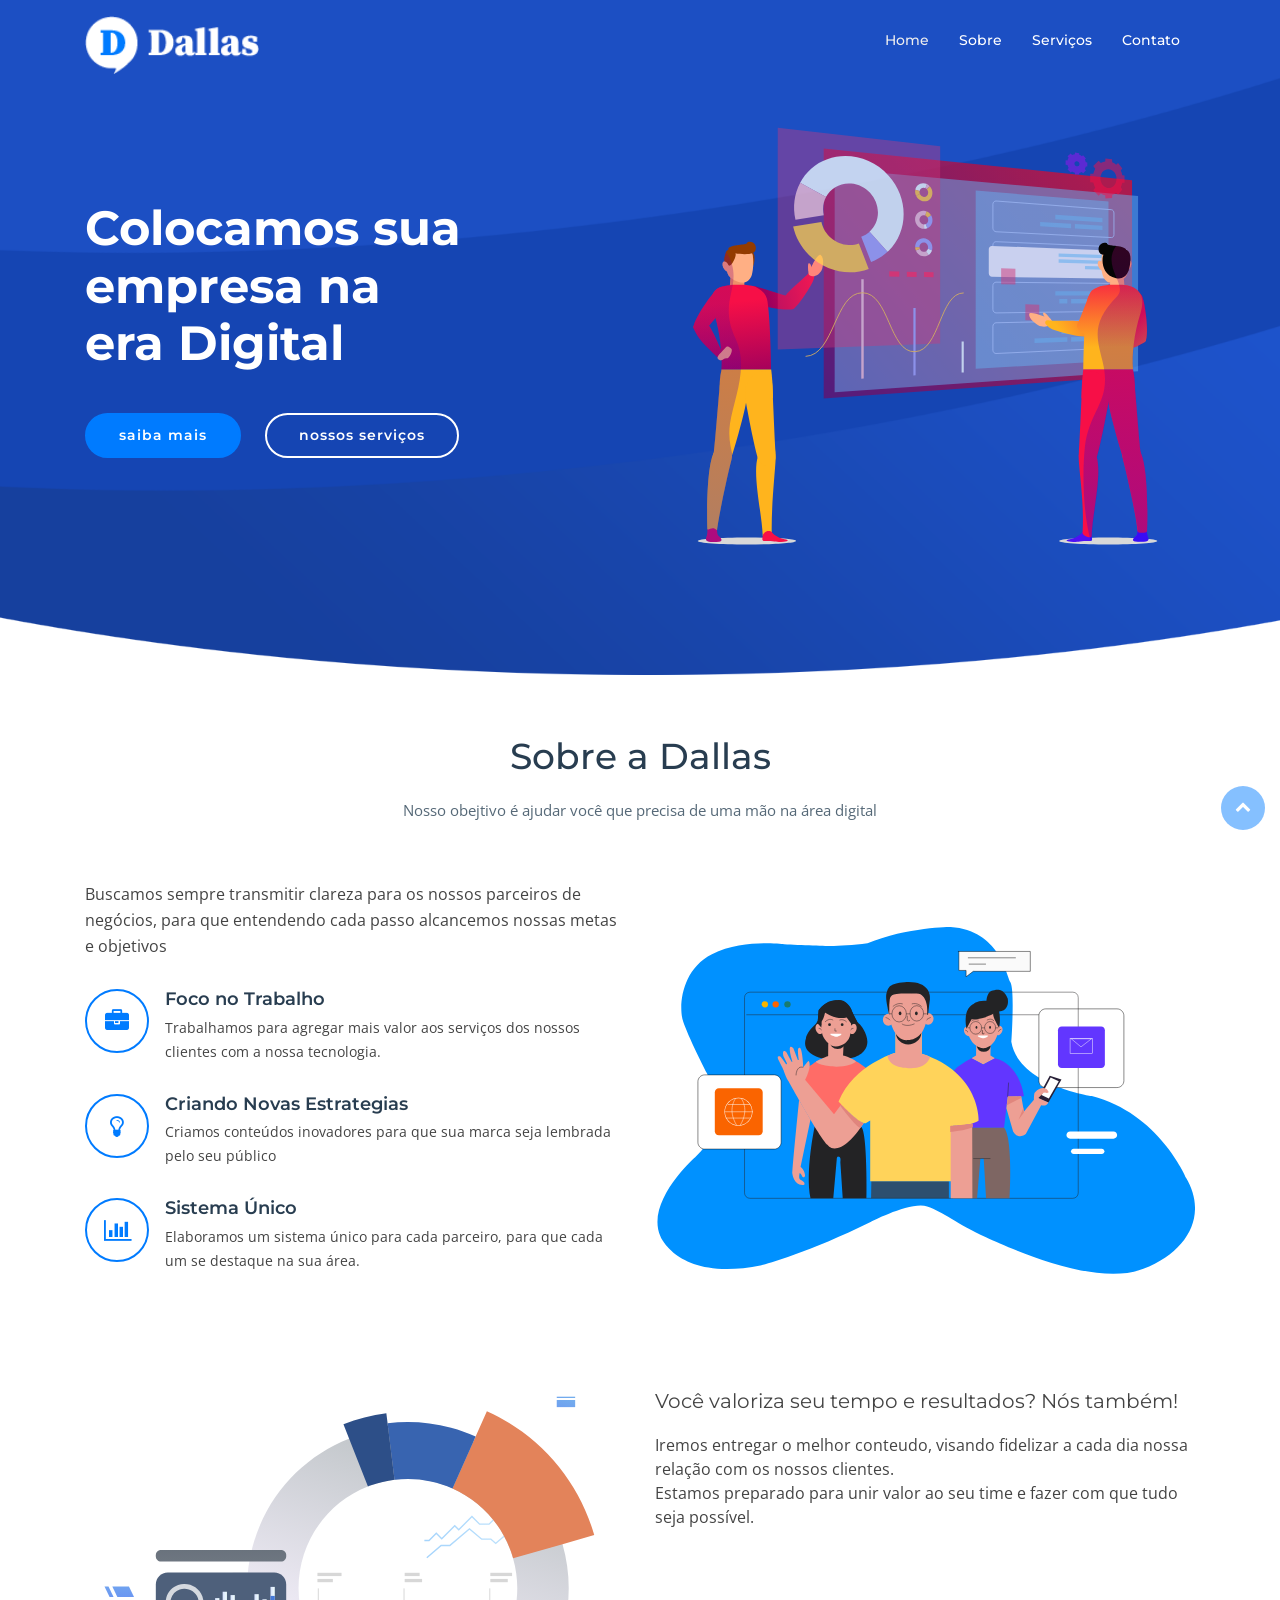
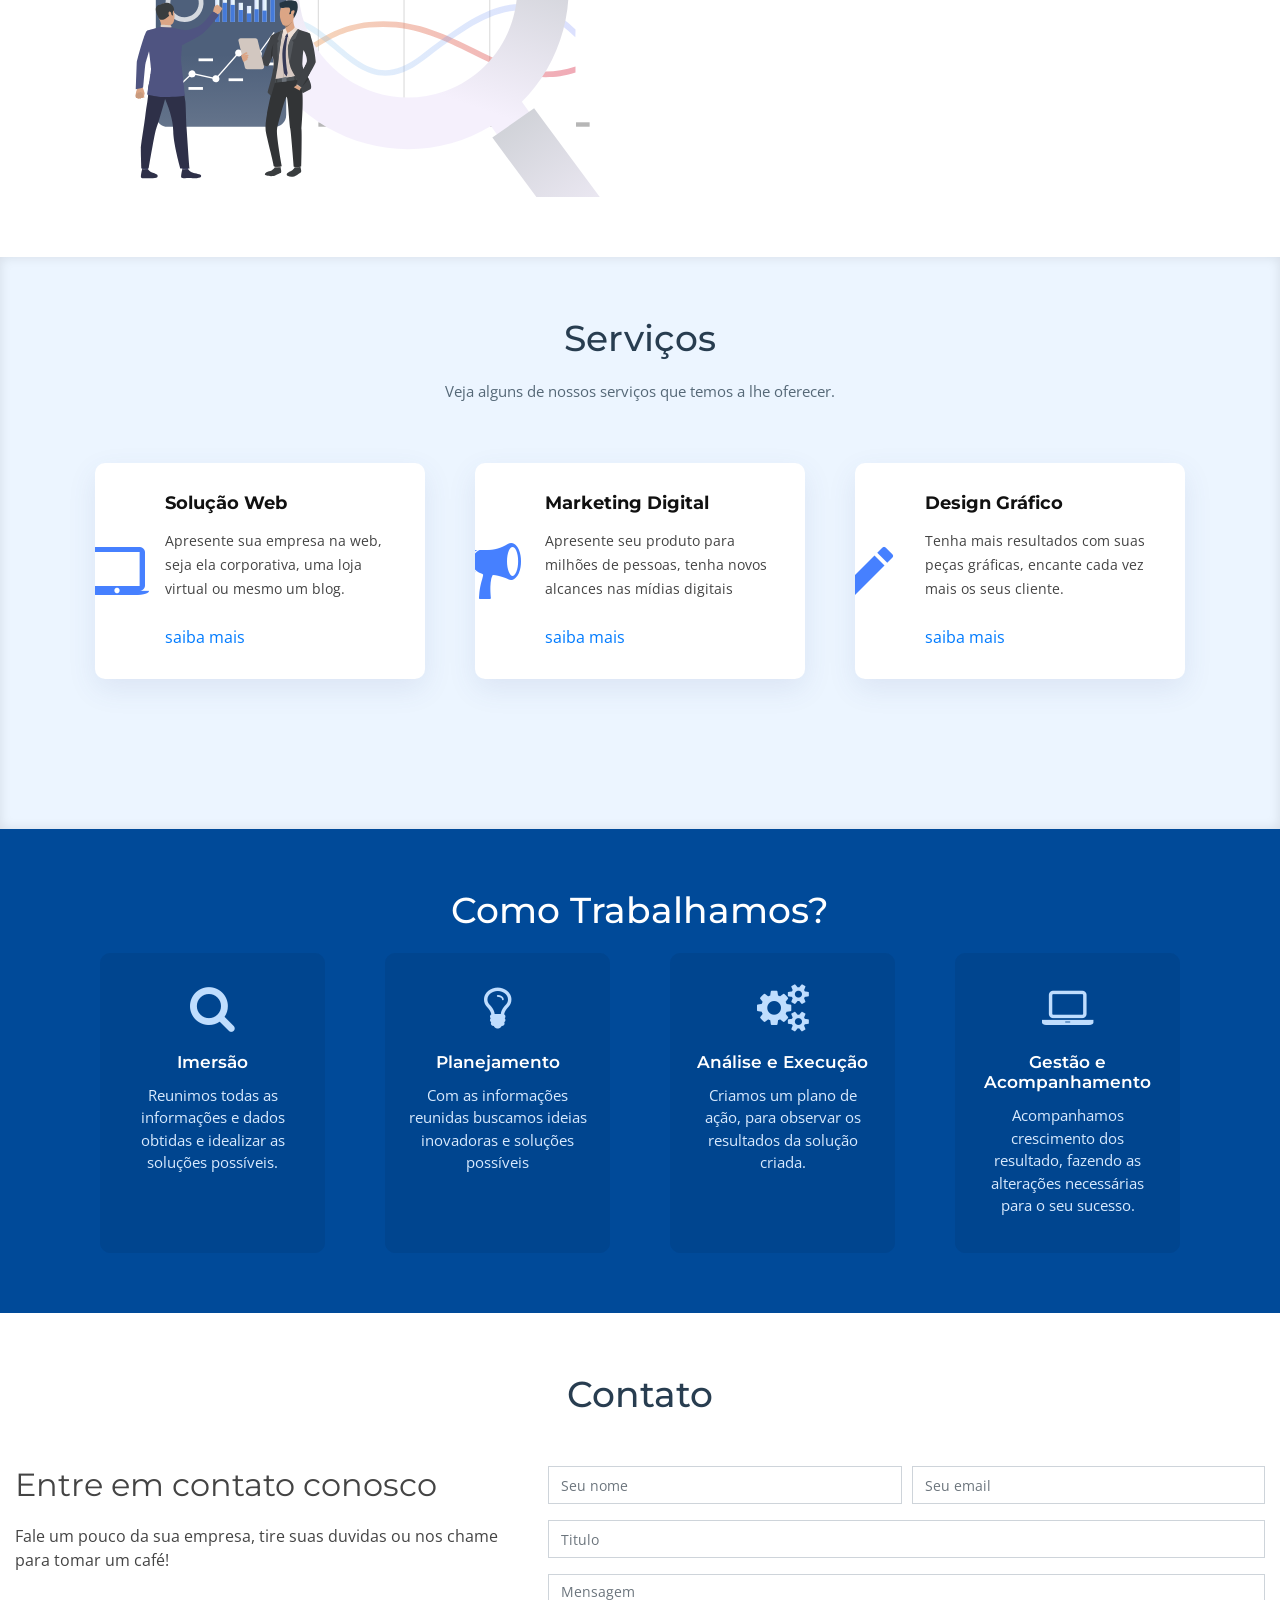
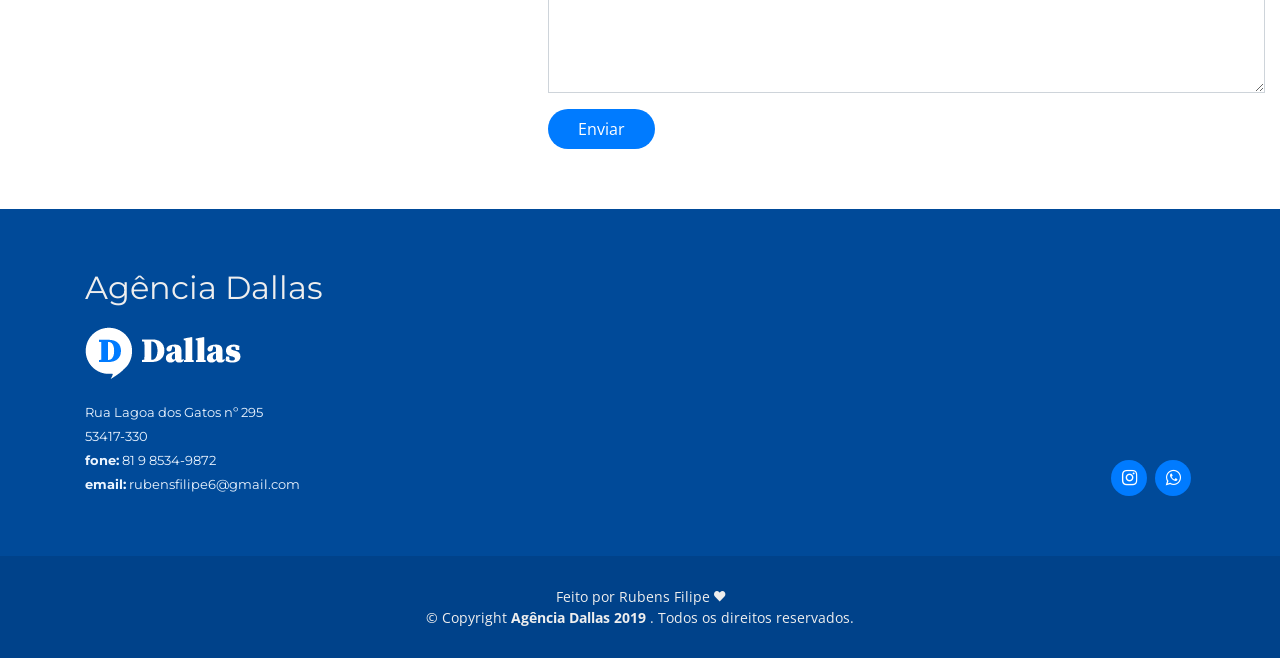
<file: index.html>
<!DOCTYPE html>
<html lang="pt-br">
<head>
  <meta charset="utf-8">
  <title>Agencia Dallas</title>
  <meta content="width=device-width, initial-scale=1.0" name="viewport">
  <meta name="keywords" content="agencia, dallas, sites, criação de sites, desenvolvimento, design">
  <meta name="description" content="Sua Agência de Midias e Marketing Digital">
  <meta name="author" content="rubens filipe">
  <meta http-equiv="cache-control"   content="no-cache" />
  <meta name="copyright" content="© 2019 Agencia Dallas" />
  <meta name="robots" content="index, follow">

  <!-- GOOGLE -->
  <meta name="google-site-verification" content="vlNCb87BzP4zsevKdhzEMVlbg_Pj8vBukJjhDRdfhiQ" />

  <!-- Favicons -->
  <link href="img/favicon-1.png" rel="icon">
  <link href="img/apple-touch-icon.png" rel="apple-touch-icon">

  <!-- Google Fonts -->
  <link href="https://fonts.googleapis.com/css?family=Open+Sans:300,300i,400,400i,700,700i|Montserrat:300,400,500,700" rel="stylesheet">

  <!-- Bootstrap CSS File -->
  <link href="lib/bootstrap/css/bootstrap.min.css" rel="stylesheet">

  <!-- Libraries CSS Files -->
  <link href="lib/font-awesome/css/font-awesome.min.css" rel="stylesheet">
  <link href="lib/animate/animate.min.css" rel="stylesheet">
  <link href="lib/ionicons/css/ionicons.min.css" rel="stylesheet">
  <link href="lib/owlcarousel/assets/owl.carousel.min.css" rel="stylesheet">
  <link href="lib/lightbox/css/lightbox.min.css" rel="stylesheet">

  <!-- Main Stylesheet File -->
  <link href="css/style.css" rel="stylesheet">

  <!-- Global site tag (gtag.js) - Google Analytics -->
<script async src="https://www.googletagmanager.com/gtag/js?id=G-VXR4R04NPK"></script>
<script>
  window.dataLayer = window.dataLayer || [];
  function gtag(){dataLayer.push(arguments);}
  gtag('js', new Date());

  gtag('config', 'G-VXR4R04NPK');
</script>

<script data-ad-client="ca-pub-9171564610632197" async src="https://pagead2.googlesyndication.com/pagead/js/adsbygoogle.js"></script>
  
</head>

<body>

  <!--==========================
  Header
  ============================-->
  <header id="header" class="fixed-top">
    <div class="container">

      <div class="logo float-left">
        <h1 class="none">Agência Dallas</h1>
        <a href="#intro" class="scrollto"><div class="img-scroll"></div></a>
      </div>

      <nav class="main-nav float-right d-none d-lg-block">
        <ul>
          <li class="active"><a href="#intro">Home</a></li>
          <li><a href="#about">Sobre</a></li>
          <li><a href="#services">Serviços</a></li>
          <li><a href="#contact">Contato</a></li>
        </ul>
      </nav><!-- .main-nav -->
      
    </div>
  </header><!-- #header -->

  <!--==========================
    Intro Section
  ============================-->
  <section id="intro" class="clearfix">
    <div class="container">

      <div class="intro-img">
        <img src="img/header.svg" alt="" class="img-fluid">
      </div>

      <div class="intro-info">
        <h2>Colocamos sua empresa na<br> era Digital</h2>
        <div>
          <a href="#about" class="btn-get-started scrollto">saiba mais</a>
          <a href="#services" class="btn-services scrollto">nossos serviços</a>
        </div>
      </div>

    </div>
  </section><!-- #intro -->

  <main id="main">

    <!--==========================
      About Us Section
    ============================-->
    <section id="about">
      <div class="container">

        <header class="section-header">
          <h3>Sobre a Dallas</h3>
          <p>Nosso obejtivo é ajudar você que precisa de uma mão na área digital</p>
        </header>

        <div class="row about-container">

          <div class="col-lg-6 content order-lg-1 order-2">
            <p>
              Buscamos sempre transmitir clareza para os nossos parceiros de negócios, 
              para que entendendo cada passo alcancemos nossas metas e objetivos 
            </p>

            <div class="icon-box wow fadeInUp">
              <div class="icon"><i class="fa fa-briefcase"></i></div>
              <h4 class="title"><a href="">Foco no Trabalho</a></h4>
              <p class="description">Trabalhamos para agregar mais valor aos serviços dos nossos clientes com a nossa tecnologia.</p>
            </div>

            <div class="icon-box wow fadeInUp" data-wow-delay="0.2s">
              <div class="icon"><i class="fa fa-lightbulb-o"></i></div>
              <h4 class="title"><a href="">Criando Novas Estrategias</a></h4>
              <p class="description">Criamos conteúdos inovadores para que sua marca seja lembrada pelo seu público</p>
            </div>

            <div class="icon-box wow fadeInUp" data-wow-delay="0.4s">
              <div class="icon"><i class="fa fa-bar-chart"></i></div>
              <h4 class="title"><a href="">Sistema Único</a></h4>
              <p class="description">Elaboramos um sistema único para cada parceiro, para que cada um se destaque na sua área.</p>
            </div>

          </div>

          <div class="col-lg-6 background order-lg-2 order-1 wow fadeInUp">
            <img src="img/equipe.svg" class="img-fluid" alt="">
          </div>
        </div>

        <div class="row about-extra">
          <div class="col-lg-6 wow fadeInUp">
            <img src="img/grafico.svg" class="img-fluid" alt="">
          </div>
          <div class="col-lg-6 wow fadeInUp pt-5 pt-lg-0">
            <h5>Você valoriza seu tempo e resultados? Nós também!</h5>
            <p>
              Iremos entregar o melhor conteudo, visando fidelizar a cada dia nossa relação com
              os nossos clientes. <br> Estamos preparado para unir valor ao seu time e fazer com que tudo seja possível.
            </p>
          </div>
        </div>

      </div>
    </section><!-- #about -->

    <!--==========================
      Services Section
    ============================-->
    <section id="services" class="section-bg">
      <div class="container">

        <header class="section-header">
          <h3>Serviços</h3>
          <p>Veja alguns de nossos serviços que temos a lhe oferecer.</p>
        </header>

        <div class="row">

          <div class="col-md-4" data-wow-duration="1.4s">
            <div class="box">
              <div class="icon"><i class="ion-android-laptop" style="color: #4680ff;"></i></div>
              <h4 class="title"><a href="">Solução Web</a></h4>
              <p class="description">Apresente sua empresa na web, seja ela corporativa, uma loja virtual ou mesmo um blog.</p>
              <br>
              <a class="btn_services" href="#">saiba mais</a>
            </div>
          </div>
          <div class="col-md-4" data-wow-duration="1.4s">
            <div class="box">
              <div class="icon"><i class="ion-speakerphone" style="color: #4680ff;"></i></div>
              <h4 class="title"><a href="">Marketing Digital</a></h4>
              <p class="description">Apresente seu produto para milhões de pessoas, tenha novos alcances nas mídias digitais</p>
              <br>
              <a class="btn_services" href="#">saiba mais</a>
            </div>
          </div>

          <div class="col-md-4" data-wow-delay="0.1s" data-wow-duration="1.4s">
            <div class="box">
              <div class="icon"><i class="ion-android-create" style="color: #4680ff;"></i></div>
              <h4 class="title"><a href="">Design Gráfico</a></h4>
              <p class="description">Tenha mais resultados com suas peças gráficas, encante cada vez mais os seus cliente.</p>
              <br>
              <a class="btn_services" href="#">saiba mais</a>
            </div>
          </div>

        </div>

      </div>
    </section><!-- #services -->

    <!--==========================
      Why Us Section
    ============================-->
    <section id="why-us" class="wow fadeIn">
      <div class="container">
        <header class="section-header">
          <h3>Como Trabalhamos?</h3>
        </header>

        <div class="row justify-content-center">

          <div class="col-md-3">
            <div class="card wow bounceInUp">
                <i class="fa fa-search"></i>
              <div class="card-body">
                <h5 class="card-title">Imersão</h5>
                <p class="card-text">Reunimos todas as informações e dados obtidas e idealizar as soluções possíveis.</p>
              </div>
            </div>
          </div>
          
          <div class="col-md-3">
            <div class="card wow bounceInUp">
                <i class="fa fa-lightbulb-o"></i>
              <div class="card-body">
                <h5 class="card-title">Planejamento</h5>
                <p class="card-text">Com as informações reunidas buscamos ideias inovadoras e soluções possíveis</p>
              </div>
            </div>
          </div>

          <div class="col-md-3">
            <div class="card wow bounceInUp">
                <i class="fa fa-cogs"></i>
              <div class="card-body">
                <h5 class="card-title">Análise e Execução</h5>
                <p class="card-text">Criamos um plano de ação, para observar os resultados da solução criada.</p>
              </div>
            </div>
          </div>

          <div class="col-md-3">
            <div class="card wow bounceInUp">
                <i class="fa fa-laptop"></i>
              <div class="card-body">
                <h5 class="card-title">Gestão e Acompanhamento</h5>
                <p class="card-text">Acompanhamos crescimento dos resultado, fazendo as alterações necessárias para o seu sucesso.</p>
              </div>
            </div>
          </div>

        </div>

      </div>
    </section>

    <!--==========================
      Contact Section
    ============================-->
    <section id="contact">
      <div class="container-fluid">

        <div class="section-header">
          <h3>Contato</h3>
        </div>

        <div class="row fadeInUp">

            <div class="col-md-5">
              
              <h2>Entre em contato conosco</h2>
              <p>Fale um pouco da sua empresa, tire suas duvidas ou nos chame para tomar um café!</p>

            </div>

            <div class="col-md-7">

            <div class="form">
              <form name="contact" data-js="contact-form" method="post" data-netlify="true">
                <div class="form-row">
                  <div class="form-group col-lg-6">
                    <input type="text" name="name" class="form-control" id="name" placeholder="Seu nome" data-rule="minlen:4" data-msg="Please enter at least 4 chars" required />
                  </div>
                  <div class="form-group col-lg-6">
                    <input type="email" class="form-control" name="email" id="email" placeholder="Seu email" data-rule="email" data-msg="Please enter a valid email" required />
                  </div>
                </div>
                <div class="form-group">
                  <input type="text" class="form-control" name="titulo" id="subject" placeholder="Titulo" data-rule="minlen:4" data-msg="Please enter at least 8 chars of subject" required />
                </div>
                <div class="form-group">
                  <textarea class="form-control" name="message" rows="5" data-rule="required" data-msg="Please write something for us" placeholder="Mensagem"required ></textarea>
                </div>
                <div class="text-left"><button type="submit" title="Enviar">Enviar</button></div>
              </form>
            </div>
            
          </div>

      </div>
    </section><!-- #contact -->

  </main>

  <!--==========================
    Footer
  ============================-->
  <footer id="footer">
    <div class="footer-top">
      <div class="container">
        <div class="main-flex">

        <div class="row">

          <div class="col-md-6 footer-info">
            <div class="logo-footer">
              <h2>Agência Dallas</h2>
              <img src="img/logo-white.png" alt="logo-white">
            </div>
            <br>
            <p>Rua Lagoa dos Gatos nº 295 <br>   
              53417-330
              <br>
              <strong>fone:</strong> 81 9 8534-9872<br>
              <strong>email:</strong> rubensfilipe6@gmail.com
            </p>
          </div>

          <div class="col-md-6 footer-contact">

            <div class="social-links">
              <a href="//www.instagram.com/agenciadallascontato" target="_blank" class="instagram"><i class="fa fa-instagram"></i></a>
              <a href="//api.whatsapp.com/send?l=pt_BR&phone=5581985349872/" target="_blank" class="whats"><i class="fa fa-whatsapp"></i></a>
            </div>

          </div>

          </div><!-- end main-flex -->

        </div>
      </div>
    </div>

    <div class="container">
      <div class="copyright">
        Feito por Rubens Filipe <i class="ion-heart"></i><br>
        &copy; Copyright <strong>Agência Dallas 2019 </strong>. Todos os direitos reservados.
      </div>
    </div>
  </footer><!-- #footer -->

  <a href="#" class="back-to-top"><i class="fa fa-chevron-up"></i></a>
  <!-- Uncomment below i you want to use a preloader -->
  <!-- <div id="preloader"></div> -->

  <!-- JavaScript Libraries -->
  <script src="lib/jquery/jquery.min.js"></script>
  <script src="lib/jquery/jquery-migrate.min.js"></script>
  <script src="lib/bootstrap/js/bootstrap.bundle.min.js"></script>
  <script src="lib/easing/easing.min.js"></script>
  <script src="lib/mobile-nav/mobile-nav.js"></script>
  <script src="lib/wow/wow.min.js"></script>
  <script src="lib/waypoints/waypoints.min.js"></script>
  <script src="lib/counterup/counterup.min.js"></script>
  <script src="lib/owlcarousel/owl.carousel.min.js"></script>
  <script src="lib/isotope/isotope.pkgd.min.js"></script>
  <script src="lib/lightbox/js/lightbox.min.js"></script>  

  <!-- Template Main Javascript File -->
  <script src="js/main.js"></script>
  <script src="js/scripts.js"></script>

</body>
</html>
</file>
<file: css/style.css>
/*
  Theme Name: NewBiz
  Theme URL: https://bootstrapmade.com/newbiz-bootstrap-business-template/
  Author: BootstrapMade.com
  License: https://bootstrapmade.com/license/
*/

/*--------------------------------------------------------------
# General
--------------------------------------------------------------*/

body {
  background: #fff;
  color: #444;
  font-family: "Open Sans", sans-serif;
}

a {
  color: #007bff;
  transition: 0.5s;
}

a:hover,
a:active,
a:focus {
  color: #0b6bd3;
  outline: none;
  text-decoration: none;
}

p {
  padding: 0;
  margin: 0 0 30px 0;
}

h1,
h2,
h3,
h4,
h5,
h6 {
  font-family: "Montserrat", sans-serif;
  font-weight: 400;
  margin: 0 0 20px 0;
  padding: 0;
}

/* Back to top button */

.back-to-top {
  position: fixed;
  display: none;
  background: #007bff;
  color: #fff;
  width: 44px;
  height: 44px;
  text-align: center;
  line-height: 1;
  font-size: 16px;
  border-radius: 50%;
  right: 15px;
  bottom: 70px;
  transition: background 0.5s;
  z-index: 11;
}

.back-to-top i {
  padding-top: 12px;
  color: #fff;
}

/* Prelaoder */

#preloader {
  position: fixed;
  top: 0;
  left: 0;
  right: 0;
  bottom: 0;
  z-index: 9999;
  overflow: hidden;
  background: #fff;
}

#preloader:before {
  content: "";
  position: fixed;
  top: calc(50% - 30px);
  left: calc(50% - 30px);
  border: 6px solid #f2f2f2;
  border-top: 6px solid #007bff;
  border-radius: 50%;
  width: 60px;
  height: 60px;
  -webkit-animation: animate-preloader 1s linear infinite;
  animation: animate-preloader 1s linear infinite;
}

@-webkit-keyframes animate-preloader {
  0% {
    -webkit-transform: rotate(0deg);
    transform: rotate(0deg);
  }

  100% {
    -webkit-transform: rotate(360deg);
    transform: rotate(360deg);
  }
}

@keyframes animate-preloader {
  0% {
    -webkit-transform: rotate(0deg);
    transform: rotate(0deg);
  }

  100% {
    -webkit-transform: rotate(360deg);
    transform: rotate(360deg);
  }
}

/*--------------------------------------------------------------
# Header
--------------------------------------------------------------*/

#header {
  height: 80px;
  transition: all 0.5s;
  z-index: 997;
  transition: all 0.5s;
  padding: 20px 0;
  
}

.none{
  display: none;
}

#header .img-scroll{
  background: url(../img/logo-white.png) no-repeat;
  width: 220px;
  height: 58px;
  max-width: 90%;
  display: flex;
  background-size: contain;
  margin-top: -4px;
}

#header.header-scrolled .img-scroll,
#header.header-pages .img-scroll{ 
  background: url(../img/logo-blue.png) no-repeat;
  width: 172px;
  height: 50px;
  max-width: 88%;
  display: flex;
  background-size: cover;
  margin-top:-4px;
}

#header.header-scrolled,
#header.header-pages {
  height: 60px;
  padding: 10px 0;
  background: #fff;
  box-shadow: 0px 0px 30px rgba(127, 137, 161, 0.3);
}

#header.header-scrolled .main-nav a,
#header.header-pages .main-nav a{
  color: #00366f;
}

#header .logo h1 {
  font-size: 36px;
  margin: 0;
  padding: 0;
  line-height: 1;
  font-weight: 400;
  letter-spacing: 3px;
  text-transform: uppercase;
}

#header .logo h1 a,
#header .logo h1 a:hover {
  color: #00366f;
  text-decoration: none;
}

#header .logo img {
  padding: 0;
  margin: 7px 0;
  max-height: 26px;
}

.main-pages {
  margin-top: 60px;
}

/*--------------------------------------------------------------
# Intro Section
--------------------------------------------------------------*/

#intro {
  width: 100%;
  position: relative;
  background: url("../img/intro-bg.png") center bottom no-repeat;
  background-size: cover;
  padding: 200px 0 120px 0;
}

#intro .intro-img {
  width: 50%;
  float: right;
  margin-top:-110px;
}

#intro .intro-info {
  width: 50%;
  float: left;
}

#intro .intro-info h2 {
  color: #fff;
  margin-bottom: 40px;
  font-size: 48px;
  font-weight: 700;
}

#intro .intro-info h2 span {
  color: #74b5fc;
  text-decoration: underline;
}

#intro .intro-info .btn-get-started,
#intro .intro-info .btn-services {
  font-family: "Montserrat", sans-serif;
  font-size: 14px;
  font-weight: 600;
  letter-spacing: 1px;
  display: inline-block;
  padding: 10px 32px;
  border-radius: 50px;
  transition: 0.5s;
  margin: 0 20px 20px 0;
  color: #fff;
}

#intro .intro-info .btn-get-started {
  background: #007bff;
  border: 2px solid #007bff;
  color: #fff;
}

#intro .intro-info .btn-get-started:hover {
  background: none;
  border-color: #fff;
  color: #fff;
}

#intro .intro-info .btn-services {
  border: 2px solid #fff;
}

#intro .intro-info .btn-services:hover {
  background: #007bff;
  border-color: #007bff;
  color: #fff;
}

/*--------------------------------------------------------------
# Navigation Menu
--------------------------------------------------------------*/

/* Desktop Navigation */

.main-nav {
  /* Drop Down */
  /* Deep Drop Down */
}

.main-nav,
.main-nav * {
  margin: 0;
  padding: 0;
  list-style: none;
}

.main-nav > ul > li {
  position: relative;
  white-space: nowrap;
  float: left;
}

.main-nav a {
  display: block;
  position: relative;
  color: #fff;
  padding: 10px 15px;
  transition: 0.3s;
  font-size: 14px;
  font-family: "Montserrat", sans-serif;
  font-weight: 500;
}

.main-nav a:hover,
.main-nav .active > a,
.main-nav li:hover > a {
  color: #eee;
  text-decoration: none;
}

.main-nav .drop-down ul {
  display: block;
  position: absolute;
  left: 0;
  top: calc(100% + 30px);
  z-index: 99;
  opacity: 0;
  visibility: hidden;
  padding: 10px 0;
  background: #fff;
  box-shadow: 0px 0px 30px rgba(127, 137, 161, 0.25);
  transition: ease all 0.3s;
}

.main-nav .drop-down:hover > ul {
  opacity: 1;
  top: 100%;
  visibility: visible;
}

.main-nav .drop-down li {
  min-width: 180px;
  position: relative;
}

.main-nav .drop-down ul a {
  padding: 10px 20px;
  font-size: 13px;
  color: #004289;
}

.main-nav .drop-down ul a:hover,
.main-nav .drop-down ul .active > a,
.main-nav .drop-down ul li:hover > a {
  color: #007bff;
}

.main-nav .drop-down > a:after {
  content: "\f107";
  font-family: FontAwesome;
  padding-left: 10px;
}

.main-nav .drop-down .drop-down ul {
  top: 0;
  left: calc(100% - 30px);
}

.main-nav .drop-down .drop-down:hover > ul {
  opacity: 1;
  top: 0;
  left: 100%;
}

.main-nav .drop-down .drop-down > a {
  padding-right: 35px;
}

.main-nav .drop-down .drop-down > a:after {
  content: "\f105";
  position: absolute;
  right: 15px;
}

/* Mobile Navigation */

.mobile-nav {
  position: fixed;
  top: 0;
  bottom: 0;
  z-index: 9999;
  overflow-y: auto;
  left: -260px;
  width: 260px;
  padding-top: 18px;
  background: rgba(19, 39, 57, 0.8);
  transition: 0.4s;
}

.mobile-nav * {
  margin: 0;
  padding: 0;
  list-style: none;
}

.mobile-nav a {
  display: block;
  position: relative;
  color: #fff;
  padding: 10px 20px;
  font-weight: 500;
}

.mobile-nav a:hover,
.mobile-nav .active > a,
.mobile-nav li:hover > a {
  color: #74b5fc;
  text-decoration: none;
}

.mobile-nav .drop-down > a:after {
  content: "\f078";
  font-family: FontAwesome;
  padding-left: 10px;
  position: absolute;
  right: 15px;
}

.mobile-nav .active.drop-down > a:after {
  content: "\f077";
}

.mobile-nav .drop-down > a {
  padding-right: 35px;
}

.mobile-nav .drop-down ul {
  display: none;
  overflow: hidden;
}

.mobile-nav .drop-down li {
  padding-left: 20px;
}

.mobile-nav-toggle {
  position: fixed;
  right: 0;
  top: 0;
  z-index: 9998;
  border: 0;
  background: none;
  font-size: 24px;
  transition: all 0.4s;
  outline: none !important;
  line-height: 1;
  cursor: pointer;
  text-align: right;
}

.mobile-nav-toggle i {
  margin: 18px 18px 0 0;
  color: #004289;
}

.mobile-nav-overly {
  width: 100%;
  height: 100%;
  z-index: 9997;
  top: 0;
  left: 0;
  position: fixed;
  background: rgba(19, 39, 57, 0.8);
  overflow: hidden;
  display: none;
}

.mobile-nav-active {
  overflow: hidden;
}

.mobile-nav-active .mobile-nav {
  left: 0;
}

.mobile-nav-active .mobile-nav-toggle i {
  color: #fff;
}

/*--------------------------------------------------------------
# Sections
--------------------------------------------------------------*/

/* Sections Header
--------------------------------*/

.section-header h3 {
  font-size: 36px;
  color: #283d50;
  text-align: center;
  font-weight: 500;
  position: relative;
}

.section-header p {
  text-align: center;
  margin: auto;
  font-size: 15px;
  padding-bottom: 60px;
  color: #556877;
  width: 50%;
}

/* Section with background
--------------------------------*/

.section-bg {
  background: #ecf5ff;
}

/* About Us Section
--------------------------------*/

#about {
  background: #fff;
  padding: 60px 0;
}

#about .about-container .background {
  margin: 20px 0;
}

#about .about-container .content {
  background: #fff;
}

#about .about-container .title {
  color: #333;
  font-weight: 700;
  font-size: 32px;
}

#about .about-container p {
  line-height: 26px;
}

#about .about-container p:last-child {
  margin-bottom: 0;
}

#about .about-container .icon-box {
  background: #fff;
  background-size: cover;
  padding: 0 0 30px 0;
}

#about .about-container .icon-box .icon {
  float: left;
  background: #fff;
  width: 64px;
  height: 64px;
  display: -webkit-box;
  display: -webkit-flex;
  display: -ms-flexbox;
  display: flex;
  -webkit-box-pack: center;
  -webkit-justify-content: center;
  -ms-flex-pack: center;
  justify-content: center;
  -webkit-box-align: center;
  -webkit-align-items: center;
  -ms-flex-align: center;
  align-items: center;
  -webkit-box-orient: vertical;
  -webkit-box-direction: normal;
  -webkit-flex-direction: column;
  -ms-flex-direction: column;
  flex-direction: column;
  text-align: center;
  border-radius: 50%;
  border: 2px solid #007bff;
  transition: all 0.3s ease-in-out;
}

#about .about-container .icon-box .icon i {
  color: #007bff;
  font-size: 24px;
}

#about .about-container .icon-box:hover .icon {
  background: #007bff;
}

#about .about-container .icon-box:hover .icon i {
  color: #fff;
}

#about .about-container .icon-box .title {
  margin-left: 80px;
  font-weight: 600;
  margin-bottom: 5px;
  font-size: 18px;
}

#about .about-container .icon-box .title a {
  color: #283d50;
}

#about .about-container .icon-box .description {
  margin-left: 80px;
  line-height: 24px;
  font-size: 14px;
}

#about .about-extra {
  padding-top: 60px;
}

#about .about-extra h4 {
  font-weight: 600;
  font-size: 24px;
}

/* Services Section
--------------------------------*/

#services {
  padding: 60px 0 110px 0;
  box-shadow: inset 0px 0px 12px 0px rgba(0, 0, 0, 0.1);
}

#services .box {
  padding: 30px;
  position: relative;
  overflow: hidden;
  border-radius: 10px;
  margin: 0 10px 40px 10px;
  background: #fff;
  box-shadow: 0 10px 29px 0 rgba(68, 88, 144, 0.1);
  transition: all 0.3s ease-in-out;
}

#services .box:hover {
  -webkit-transform: translateY(-5px);
  transform: translateY(-5px);
}

#services .icon {
  position: absolute;
  left: -10px;
  top: calc(50% - 32px);
}

#services .icon i {
  font-size: 64px;
  line-height: 1;
  transition: 0.5s;
}

#services .title {
  margin-left: 40px;
  font-weight: 700;
  margin-bottom: 15px;
  font-size: 18px;
}

#services .title a {
  color: #111;
}

#services .box:hover .title a {
  color: #007bff;
}

#services .btn_services{
  margin-left: 40px;
}

#services .description {
  font-size: 14px;
  margin-left: 40px;
  line-height: 24px;
  margin-bottom: 0;
}

#why-us {
  padding: 60px 0;
  background: #004a99;
}

#why-us .section-header h3,
#why-us .section-header p {
  color: #fff;
}

#why-us .card {
  background: #00458f;
  border-color: #00458f;
  border-radius: 10px;
  margin: 0 15px;
  padding: 15px 0;
  text-align: center;
  color: #fff;
  transition: 0.3s ease-in-out;
  height: 100%;
}

#why-us .card:hover {
  background: #003b7a;
  border-color: #003b7a;
}

#why-us .card i {
  font-size: 48px;
  padding-top: 15px;
  color: #bfddfe;
}

#why-us .card h5 {
  font-size: 17px;
  font-weight: 600;
}

#why-us .card p {
  font-size: 15px;
  color: #d8eafe;
}

#why-us .card .readmore {
  color: #fff;
  font-weight: 600;
  display: inline-block;
  transition: 0.3s ease-in-out;
  border-bottom: #00458f solid 2px;
}

#why-us .card .readmore:hover {
  border-bottom: #fff solid 2px;
}

#why-us .counters {
  padding-top: 40px;
}

#why-us .counters span {
  font-family: "Montserrat", sans-serif;
  font-weight: bold;
  font-size: 48px;
  display: block;
  color: #fff;
}

#why-us .counters p {
  padding: 0;
  margin: 0 0 20px 0;
  font-family: "Montserrat", sans-serif;
  font-size: 14px;
  color: #cce5ff;
}

/* Portfolio Section
--------------------------------*/

#portfolio {
  padding: 60px 0;
  /* box-shadow: 0px 0px 12px 0px rgba(0, 0, 0, 0.1); */
}

#portfolio #portfolio-flters {
  padding: 0;
  margin: 5px 0 35px 0;
  list-style: none;
  text-align: center;
}

#portfolio #portfolio-flters li {
  cursor: pointer;
  margin: 15px 15px 15px 0;
  display: inline-block;
  padding: 6px 20px;
  font-size: 12px;
  line-height: 20px;
  color: #007bff;
  border-radius: 50px;
  text-transform: uppercase;
  background: #ecf5ff;
  margin-bottom: 5px;
  transition: all 0.3s ease-in-out;
}

#portfolio #portfolio-flters li:hover,
#portfolio #portfolio-flters li.filter-active {
  background: #007bff;
  color: #fff;
}

#portfolio #portfolio-flters li:last-child {
  margin-right: 0;
}

#portfolio .portfolio-item {
  position: relative;
  overflow: hidden;
  margin-bottom: 30px;
}

#portfolio .portfolio-item .portfolio-wrap {
  overflow: hidden;
  position: relative;
  border-radius: 6px;
  margin: 0;
}

#portfolio .portfolio-item .portfolio-wrap:hover img {
  opacity: 0.4;
  transition: 0.3s;
}

#portfolio .portfolio-item .portfolio-wrap .portfolio-info {
  position: absolute;
  top: 0;
  right: 0;
  bottom: 0;
  left: 0;
  display: -webkit-box;
  display: -webkit-flex;
  display: -ms-flexbox;
  display: flex;
  -webkit-box-pack: center;
  -webkit-justify-content: center;
  -ms-flex-pack: center;
  justify-content: center;
  -webkit-box-align: center;
  -webkit-align-items: center;
  -ms-flex-align: center;
  align-items: center;
  -webkit-box-orient: vertical;
  -webkit-box-direction: normal;
  -webkit-flex-direction: column;
  -ms-flex-direction: column;
  flex-direction: column;
  text-align: center;
  opacity: 0;
  transition: 0.2s linear;
}

#portfolio .portfolio-item .portfolio-wrap .portfolio-info h4 {
  font-size: 22px;
  line-height: 1px;
  font-weight: 700;
  margin-bottom: 14px;
  padding-bottom: 0;
}

#portfolio .portfolio-item .portfolio-wrap .portfolio-info h4 a {
  color: #fff;
}

#portfolio .portfolio-item .portfolio-wrap .portfolio-info h4 a:hover {
  color: #007bff;
}

#portfolio .portfolio-item .portfolio-wrap .portfolio-info p {
  padding: 0;
  margin: 0;
  color: #e2effe;
  font-weight: 500;
  font-size: 14px;
  text-transform: uppercase;
}

#portfolio .portfolio-item .portfolio-wrap .portfolio-info .link-preview,
#portfolio .portfolio-item .portfolio-wrap .portfolio-info .link-details {
  display: inline-block;
  line-height: 1;
  text-align: center;
  width: 36px;
  height: 36px;
  background: #007bff;
  border-radius: 50%;
  margin: 10px 4px 0 4px;
}

#portfolio .portfolio-item .portfolio-wrap .portfolio-info .link-preview i,
#portfolio .portfolio-item .portfolio-wrap .portfolio-info .link-details i {
  padding-top: 6px;
  font-size: 22px;
  color: #fff;
}

#portfolio .portfolio-item .portfolio-wrap .portfolio-info .link-preview:hover,
#portfolio .portfolio-item .portfolio-wrap .portfolio-info .link-details:hover {
  background: #3395ff;
}

#portfolio .portfolio-item .portfolio-wrap .portfolio-info .link-preview:hover i,
#portfolio .portfolio-item .portfolio-wrap .portfolio-info .link-details:hover i {
  color: #fff;
}

#portfolio .portfolio-item .portfolio-wrap:hover {
  background: #003166;
}

#portfolio .portfolio-item .portfolio-wrap:hover .portfolio-info {
  opacity: 1;
}

/* Testimonials Section
--------------------------------*/

#testimonials {
  padding: 60px 0;
  box-shadow: inset 0px 0px 12px 0px rgba(0, 0, 0, 0.1);
}

#testimonials .section-header {
  margin-bottom: 40px;
}

#testimonials .testimonial-item .testimonial-img {
  width: 120px;
  border-radius: 50%;
  border: 4px solid #fff;
  float: left;
}

#testimonials .testimonial-item h3 {
  font-size: 20px;
  font-weight: bold;
  margin: 10px 0 5px 0;
  color: #111;
  margin-left: 140px;
}

#testimonials .testimonial-item h4 {
  font-size: 14px;
  color: #999;
  margin: 0 0 15px 0;
  margin-left: 140px;
}

#testimonials .testimonial-item p {
  font-style: italic;
  margin: 0 0 15px 140px;
}

#testimonials .owl-nav,
#testimonials .owl-dots {
  margin-top: 5px;
  text-align: center;
}

#testimonials .owl-dot {
  display: inline-block;
  margin: 0 5px;
  width: 12px;
  height: 12px;
  border-radius: 50%;
  background-color: #ddd;
}

#testimonials .owl-dot.active {
  background-color: #007bff;
}

/* Team Section
--------------------------------*/

#team {
  background: #ecf5ff;
  padding: 60px 0;
  box-shadow: 0px 0px 12px 0px rgba(0, 0, 0, 0.1);
}

#team .member {
  text-align: center;
  margin-bottom: 20px;
  position: relative;
  border-radius: 50%;
  overflow: hidden;
}

#team .member .member-info {
  opacity: 0;
  display: -webkit-box;
  display: -webkit-flex;
  display: -ms-flexbox;
  display: flex;
  -webkit-box-pack: center;
  -webkit-justify-content: center;
  -ms-flex-pack: center;
  justify-content: center;
  -webkit-box-align: center;
  -webkit-align-items: center;
  -ms-flex-align: center;
  align-items: center;
  position: absolute;
  bottom: 0;
  top: 0;
  left: 0;
  right: 0;
  transition: 0.2s;
}

#team .member .member-info-content {
  margin-top: 50px;
  transition: margin 0.2s;
}

#team .member:hover .member-info {
  background: rgba(0, 62, 128, 0.7);
  opacity: 1;
  transition: 0.4s;
}

#team .member:hover .member-info-content {
  margin-top: 0;
  transition: margin 0.4s;
}

#team .member h4 {
  font-weight: 700;
  margin-bottom: 2px;
  font-size: 18px;
  color: #fff;
}

#team .member span {
  font-style: italic;
  display: block;
  font-size: 13px;
  color: #fff;
}

#team .member .social {
  margin-top: 15px;
}

#team .member .social a {
  transition: none;
  color: #fff;
}

#team .member .social a:hover {
  color: #007bff;
}

#team .member .social i {
  font-size: 18px;
  margin: 0 2px;
}

/* Clients Section
--------------------------------*/

#clients {
  padding: 60px 0;
  box-shadow: inset 0px 0px 12px 0px rgba(0, 0, 0, 0.1);
}

#clients .clients-wrap {
  border-top: 1px solid #d6eaff;
  border-left: 1px solid #d6eaff;
  margin-bottom: 30px;
}

#clients .client-logo {
  padding: 64px;
  display: -webkit-box;
  display: -webkit-flex;
  display: -ms-flexbox;
  display: flex;
  -webkit-box-pack: center;
  -webkit-justify-content: center;
  -ms-flex-pack: center;
  justify-content: center;
  -webkit-box-align: center;
  -webkit-align-items: center;
  -ms-flex-align: center;
  align-items: center;
  border-right: 1px solid #d6eaff;
  border-bottom: 1px solid #d6eaff;
  overflow: hidden;
  background: #fff;
  height: 160px;
}

#clients .client-logo:hover img {
  -webkit-transform: scale(1.2);
  transform: scale(1.2);
}

#clients img {
  transition: all 0.4s ease-in-out;
}

/* Contact Section
--------------------------------*/

#contact {
  /* box-shadow: 0px 0px 12px 0px rgba(0, 0, 0, 0.1); */
  padding: 60px 0;
  overflow: hidden;
}

#contact .section-header {
  padding-bottom: 30px;
}

#contact .contact-about h3 {
  font-size: 36px;
  margin: 0 0 10px 0;
  padding: 0;
  line-height: 1;
  font-family: "Montserrat", sans-serif;
  font-weight: 300;
  letter-spacing: 3px;
  text-transform: uppercase;
  color: #007bff;
}

#contact .contact-about p {
  font-size: 14px;
  line-height: 24px;
  font-family: "Montserrat", sans-serif;
  color: #888;
}

#contact .social-links {
  padding-bottom: 20px;
}

#contact .social-links a {
  font-size: 18px;
  display: inline-block;
  background: #fff;
  color: #007bff;
  line-height: 1;
  padding: 8px 0;
  margin-right: 4px;
  border-radius: 50%;
  text-align: center;
  width: 36px;
  height: 36px;
  transition: 0.3s;
  border: 1px solid #007bff;
}

#contact .social-links a:hover {
  background: #007bff;
  color: #fff;
}

#contact .info {
  color: #283d50;
}

#contact .info i {
  font-size: 32px;
  color: #007bff;
  float: left;
  line-height: 1;
}

#contact .info p {
  padding: 0 0 10px 36px;
  line-height: 28px;
  font-size: 14px;
}

#contact .form #sendmessage {
  color: #007bff;
  border: 1px solid #007bff;
  display: none;
  text-align: center;
  padding: 15px;
  font-weight: 600;
  margin-bottom: 15px;
}

#contact .form #errormessage {
  color: red;
  display: none;
  border: 1px solid red;
  text-align: center;
  padding: 15px;
  font-weight: 600;
  margin-bottom: 15px;
}

#contact .form #sendmessage.show,
#contact .form #errormessage.show,
#contact .form .show {
  display: block;
}

#contact .form .validation {
  color: red;
  display: none;
  margin: 0 0 20px;
  font-weight: 400;
  font-size: 13px;
}

#contact .form input,
#contact .form textarea {
  border-radius: 0;
  box-shadow: none;
  font-size: 14px;
}

#contact .form button[type="submit"] {
  background: #007bff;
  border: 0;
  border-radius: 20px;
  padding: 8px 30px;
  color: #fff;
  transition: 0.3s;
}

#contact .form button[type="submit"]:hover {
  background: #0067d5;
  cursor: pointer;
}

/*--------------------------------------------------------------
# Footer
--------------------------------------------------------------*/

#footer {
  background: #00428a;
  padding: 0 0 30px 0;
  color: #eee;
  font-size: 14px;
}

#footer .footer-top {
  background: #004a99;
  padding: 60px 0 30px 0;
}

#footer .footer-top .footer-info {
  margin-bottom: 30px;
}

#footer .footer-top .footer-info h3 {
  font-size: 34px;
  margin: 0 0 20px 0;
  padding: 2px 0 2px 0;
  line-height: 1;
  font-family: "Montserrat", sans-serif;
  color: #fff;
  font-weight: 400;
  letter-spacing: 3px;
  text-transform: uppercase;
}

#footer .footer-top .footer-info p {
  font-size: 13px;
  line-height: 24px;
  margin-bottom: 0;
  font-family: "Montserrat", sans-serif;
  color: #ecf5ff;
}

.main-flex .footer-info,
.main-flex .footer-contact{
  display: flex;
  justify-content: center;
  flex-direction: column;
}

.main-flex .footer-contact{
  justify-content: flex-end;
  align-items: flex-end;
}

#footer .footer-top .social-links a {
  font-size: 18px;
  display: inline-block;
  background: #007bff;
  color: #fff;
  line-height: 1;
  padding: 8px 0;
  margin-right: 4px;
  border-radius: 50%;
  text-align: center;
  width: 36px;
  height: 36px;
  transition: 0.3s;
}

#footer .footer-top .social-links a:hover {
  background: #0067d5;
  color: #fff;
}

#footer .footer-top h4 {
  font-size: 14px;
  font-weight: bold;
  color: #fff;
  text-transform: uppercase;
  position: relative;
  padding-bottom: 10px;
}

#footer .footer-top .footer-links {
  margin-bottom: 30px;
}

#footer .footer-top .footer-links ul {
  list-style: none;
  padding: 0;
  margin: 0;
}

#footer .footer-top .footer-links ul li {
  padding: 8px 0;
}

#footer .footer-top .footer-links ul li:first-child {
  padding-top: 0;
}

#footer .footer-top .footer-links ul a {
  color: #ecf5ff;
}

#footer .footer-top .footer-links ul a:hover {
  color: #74b5fc;
}

#footer .footer-top .footer-contact {
  margin-bottom: 30px;
}

#footer .footer-top .footer-contact p {
  line-height: 26px;
}

#footer .footer-top .footer-newsletter {
  margin-bottom: 30px;
}

#footer .footer-top .footer-newsletter input[type="email"] {
  border: 0;
  padding: 6px 8px;
  width: 65%;
}

#footer .footer-top .footer-newsletter input[type="submit"] {
  background: #007bff;
  border: 0;
  width: 35%;
  padding: 6px 0;
  text-align: center;
  color: #fff;
  transition: 0.3s;
  cursor: pointer;
}

#footer .footer-top .footer-newsletter input[type="submit"]:hover {
  background: #0062cc;
}

#footer .copyright {
  text-align: center;
  padding-top: 30px;
}

#footer .credits {
  text-align: center;
  font-size: 13px;
  color: #f1f7ff;
}

#footer .credits a {
  color: #bfddfe;
}

#footer .credits a:hover {
  color: #f1f7ff;
}


/*--------------------------------------------------------------
# Responsive Media Queries
--------------------------------------------------------------*/

@media (min-width: 992px) {
  #testimonials .testimonial-item p {
    width: 80%;
  }
}

@media (max-width: 991px) {
  #header {
    height: 60px;
    padding: 10px 0;
  }

  #header .logo h1 {
    font-size: 28px;
    padding: 8px 0;
  }

  #intro {
    padding: 140px 0 60px 0;
  }

  #intro .intro-img {
    width: 80%;
    float: none;
    margin: 0 auto 25px auto;
  }

  #intro .intro-info {
    width: 80%;
    float: none;
    margin: auto;
    text-align: center;
  }

  #why-us .card {
    margin: 0;
    margin-bottom: 28px;
    height: auto;
  }
}

@media (max-width: 768px) {
  .back-to-top {
    bottom: 70px;
  }
}

@media (max-width: 767px) {
  #intro .intro-info {
    width: 100%;
  }

  #intro .intro-info h2 {
    font-size: 34px;
    margin-bottom: 30px;
  }

  .section-header p {
    width: 100%;
  }

  #testimonials .testimonial-item {
    text-align: center;
  }

  #testimonials .testimonial-item .testimonial-img {
    float: none;
    margin: auto;
  }

  #testimonials .testimonial-item h3,
  #testimonials .testimonial-item h4,
  #testimonials .testimonial-item p {
    margin-left: 0;
  }
}

@media (max-width: 574px) {
  #intro {
    padding: 100px 0 20px 0;
  }
}
</file>
